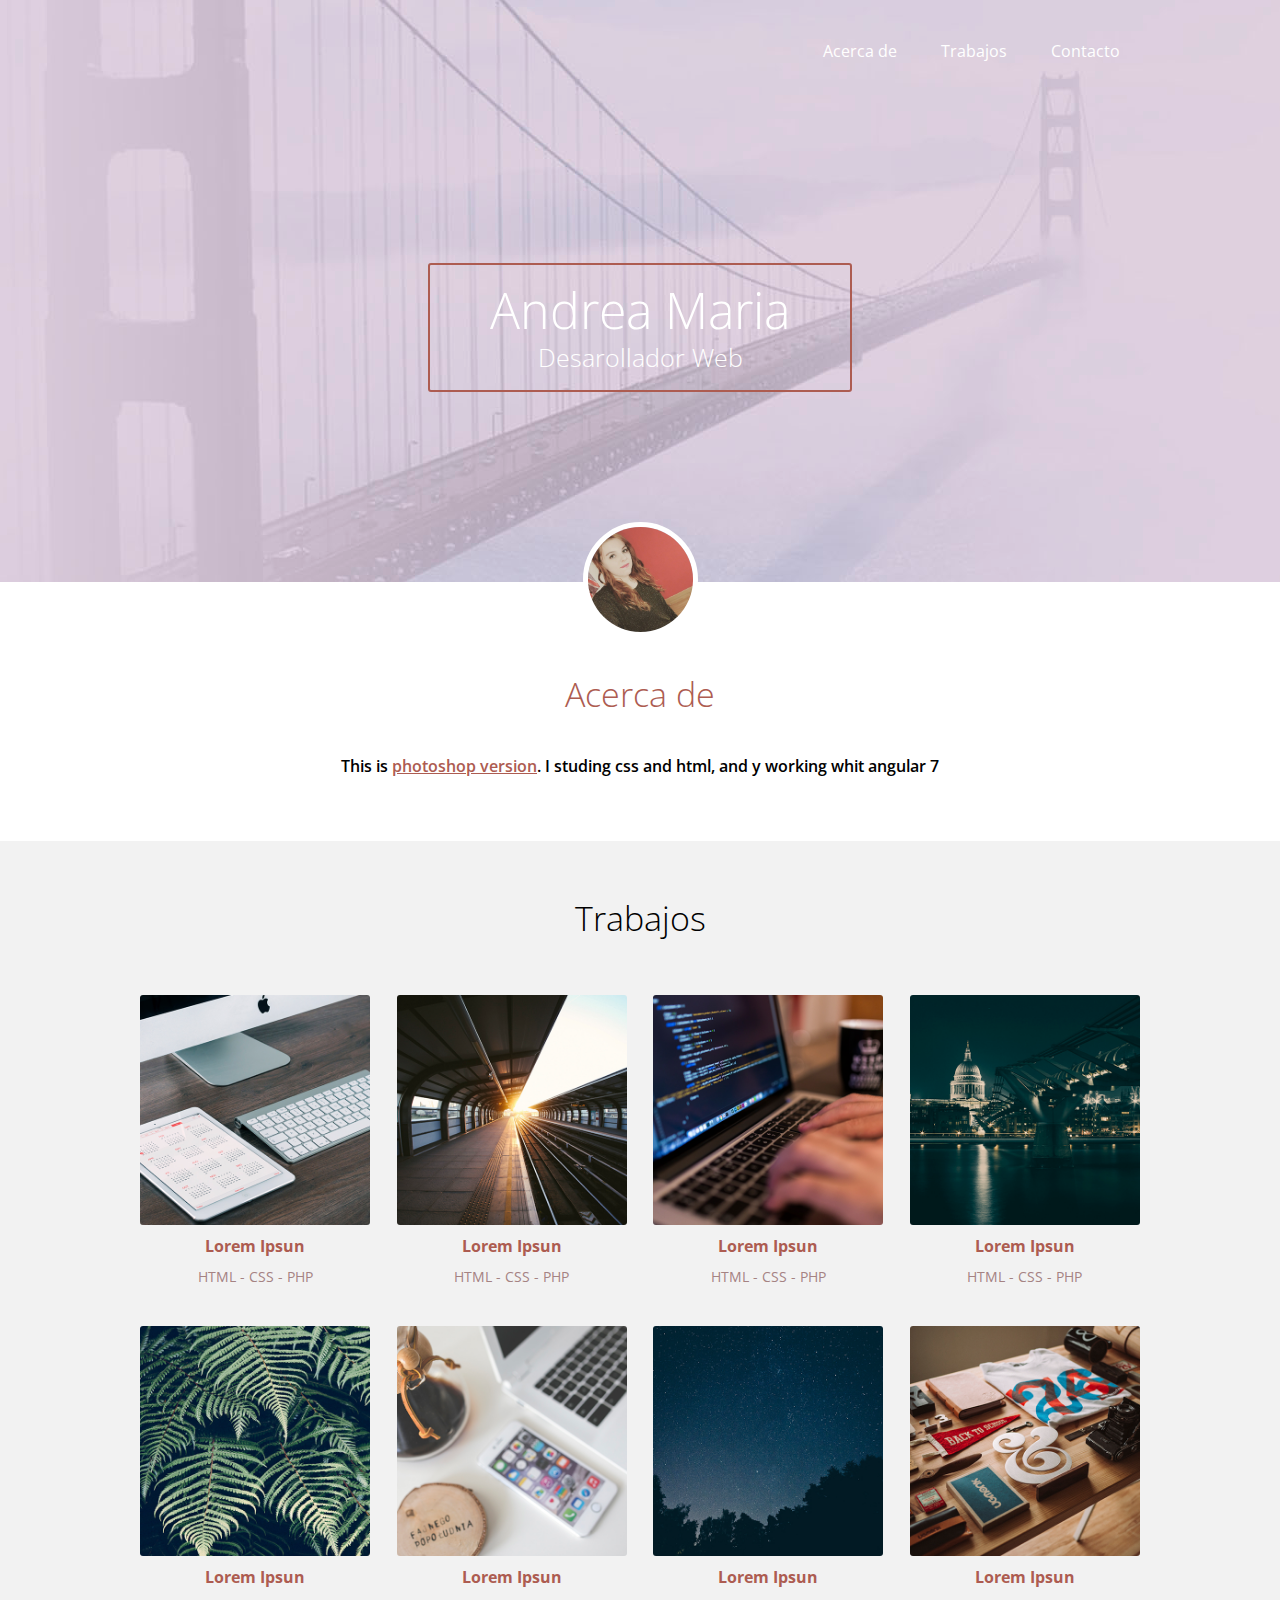
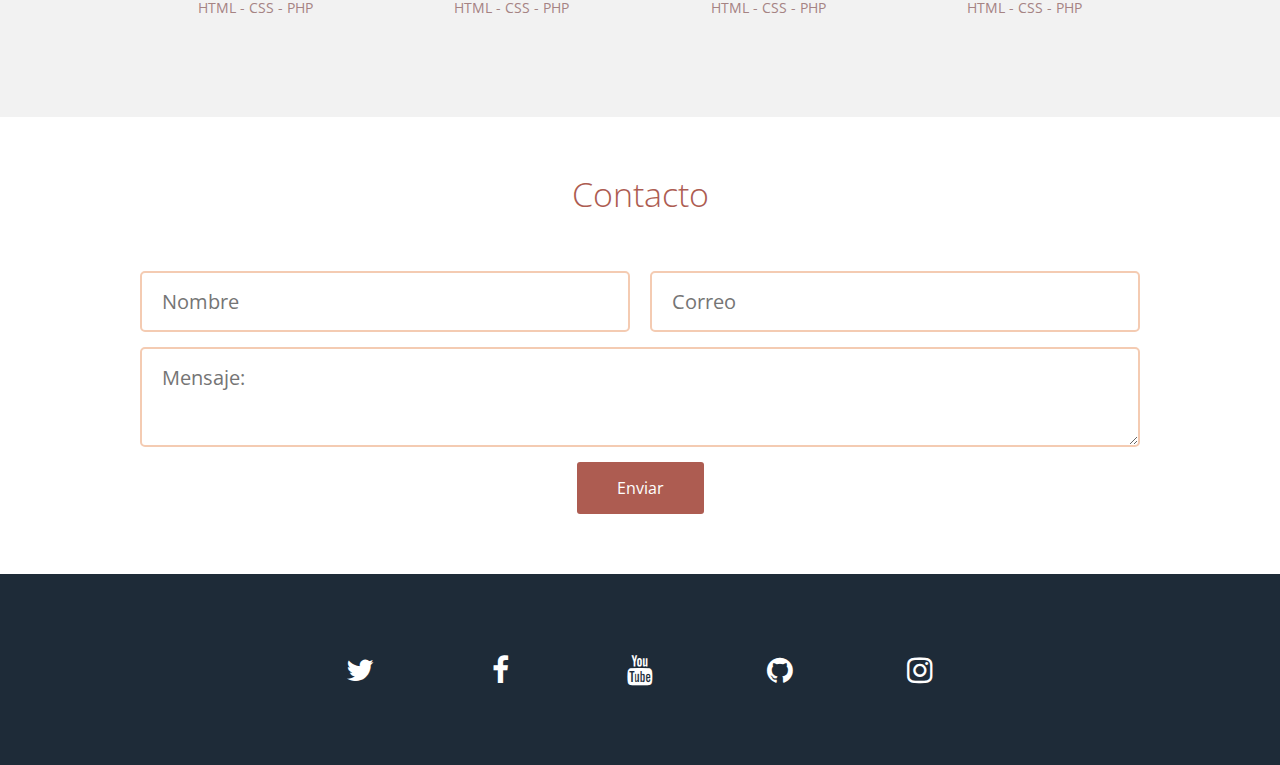
<file: index.html>
<!DOCTYPE html>
<html lang="es">

<head>
    <meta charset="UTF-8">
    <meta name="viewport" content="width=device-width, initial-scale=1.0">
    <title>Document</title>
    <link href="https://fonts.googleapis.com/css2?family=Open+Sans:ital,wght@0,400;0,600;1,400&display=swap" rel="stylesheet">
    <link rel="stylesheet" href="./css/normalize.css">
    <link rel="stylesheet" href="./assets/fontawesome/css/font-awesome.min.css">
    <link rel="stylesheet" href="./css/estilos.css">
</head>

<body>
    <header>
        <div class="contenedor">
            <nav class="menu">
                <a href="#">Acerca de </a>
                <a href="#">Trabajos</a>
                <a href="#">Contacto</a>

            </nav>
            <div class="contenedor-texto">
                <div class="texto">
                    <h1 class="nombre">Andrea Maria</h1>
                    <h1 class="profesion">Desarollador Web</h1>


                </div>
            </div>
        </div>
    </header>

    <section class="main">
        <section class="acerca-de">
            <div class="contenedor">
                <div class="foto">
                    <img src="./img/foto.jpg" width="115" height="115" alt="Andrea Maria">
                </div>

                <div class="texto">
                    <h3 class="titulo">Acerca de</h3>
                    <p>This is <span class="bold">photoshop version</span>. I studing css and html, and y working whit angular 7 </p>
                </div>
            </div>
        </section>
        <section class="trabajos">
            <div class="contenedor">
                <h3 class="titulo">Trabajos</h3>
                <div class="contenedor-trabajos">
                    <div class="trabajo">
                        <div class="thumb">
                            <img src="./img/trabajos/1.jpg" alt="">
                        </div>
                        <div class="descripcion">
                            <p class="nombre">Lorem Ipsun</p>
                            <p class="categoria">HTML - CSS - PHP</p>
                        </div>
                    </div>
                    <div class="trabajo">
                        <div class="thumb">
                            <img src="./img/trabajos/2.jpg" alt="">
                        </div>
                        <div class="descripcion">
                            <p class="nombre">Lorem Ipsun</p>
                            <p class="categoria">HTML - CSS - PHP</p>
                        </div>
                    </div>
                    <div class="trabajo">
                        <div class="thumb">
                            <img src="./img/trabajos/3.jpg" alt="">
                        </div>
                        <div class="descripcion">
                            <p class="nombre">Lorem Ipsun</p>
                            <p class="categoria">HTML - CSS - PHP</p>
                        </div>
                    </div>
                    <div class="trabajo">
                        <div class="thumb">
                            <img src="./img/trabajos/4.jpg" alt="">
                        </div>
                        <div class="descripcion">
                            <p class="nombre">Lorem Ipsun</p>
                            <p class="categoria">HTML - CSS - PHP</p>
                        </div>
                    </div>
                    <div class="trabajo">
                        <div class="thumb">
                            <img src="./img/trabajos/5.jpg" alt="">
                        </div>
                        <div class="descripcion">
                            <p class="nombre">Lorem Ipsun</p>
                            <p class="categoria">HTML - CSS - PHP</p>
                        </div>
                    </div>
                    <div class="trabajo">
                        <div class="thumb">
                            <img src="./img/trabajos/6.jpg" alt="">
                        </div>
                        <div class="descripcion">
                            <p class="nombre">Lorem Ipsun</p>
                            <p class="categoria">HTML - CSS - PHP</p>
                        </div>
                    </div>
                    <div class="trabajo">
                        <div class="thumb">
                            <img src="./img/trabajos/7.jpg" alt="">
                        </div>
                        <div class="descripcion">
                            <p class="nombre">Lorem Ipsun</p>
                            <p class="categoria">HTML - CSS - PHP</p>
                        </div>
                    </div>
                    <div class="trabajo">
                        <div class="thumb">
                            <img src="./img/trabajos/8.jpg" alt="">
                        </div>
                        <div class="descripcion">
                            <p class="nombre">Lorem Ipsun</p>
                            <p class="categoria">HTML - CSS - PHP</p>
                        </div>
                    </div>
                </div>

            </div>
        </section>
    </section>

    <footer>
        <section class="contacto">
            <div class="contenedor">
                <h3 class="titulo">Contacto</h3>
                <form class="formulario" action="">
                    <input type="text" placeholder="Nombre" name="nombre" required>
                    <input type="email" placeholder="Correo" name="correo" required>
                    <textarea name="mensaje" placeholder="Mensaje:"></textarea>
                    <input class="boton" type="submit" value="Enviar">
                </form>
            </div>
        </section>

        <section class="redes-sociales">
            <div class="contenedor">
                <a href="#" class="twitter"><i class="fa fa-twitter"></i></a>
                <a href="#" class="facebook"><i class="fa fa-facebook"></i></a>
                <a href="#" class="youtube"><i class="fa fa-youtube"></i></a>
                <a href="#" class="github"><i class="fa fa-github"></i></a>
                <a href="#" class="instagram"><i class="fa fa-instagram"></i></a>
            </div>

        </section>
    </footer>

</body>

</html>
</file>
<file: css/estilos.css>
* {
    margin: 0;
    padding: 0;
    -webkit-box-sizing: border-box;
    -moz-box-sizing: border-box;
    box-sizing: border-box;
}

body {
    background: #fff;
    font-family: "Open Sans";
    font-size: 16px;
}

.contenedor {
    width: 90%;
    max-width: 1000px;
    margin: auto;
    overflow: hidden;
}


/* ----- ----- HEADER ----- ----- */

header {
    background: url("../img/bg.jpg") #AD5C51;
    background-repeat: no-repeat;
    background-position: center;
    max-height: 600px;
}

header .menu {
    margin: 40px 0;
    text-align: right;
}

header .menu a {
    margin: 0 20px;
    color: white;
    padding-bottom: 9px;
    font-size: 1em;
    display: inline-block;
    text-decoration: none;
    border-bottom: 2px solid transparent;
}

header .menu a:hover {
    border-bottom: 2px solid #AD5C51;
}

header .contenedor-texto {
    display: flex;
    justify-content: center;
    align-content: center;
    margin: 190px 0;
}

header .contenedor-texto .texto {
    border: 2px solid #AD5C51;
    border-radius: 3px;
    display: inline-block;
    text-align: center;
    padding: 20px 60px;
}

header .contenedor-texto .texto h1,
header .contenedor-texto .texto h2 {
    color: #fff;
    font-weight: 300;
    margin: 0;
}

header .contenedor-texto .texto .nombre {
    margin-bottom: 10px;
    font-size: 50px;
    line-height: 50px;
}

header .contenedor-texto .texto .profesion {
    font-size: 25px;
    line-height: 25px;
}


/* ----- ----- MAIN ----- ----- */

.main .contenedor {
    overflow: visible;
}

.main .acerca-de {
    text-align: center;
}

.main .acerca-de .foto {
    margin-top: -60px;
}

.main .acerca-de .foto img {
    border-radius: 50%;
    vertical-align: top;
    border: 5px solid white;
}

.main .acerca-de .texto {
    color: black;
    font-weight: 600;
    font-size: 1em;
    line-height: 30px;
    width: 80%;
    margin: 40px auto 60px auto;
}

.main .acerca-de .texto .titulo {
    font-size: 34px;
    margin-bottom: 40px;
    line-height: 34px;
    font-weight: 300;
    color: #AD5C51;
    text-align: center;
}

.main .acerca-de .texto .bold {
    color: #AD5C51;
    text-decoration: underline;
}

.main .trabajos {
    background: #f2f2f2;
    padding: 60px 0;
}

.main .trabajos .contenedor {
    overflow: hidden;
}

.main .trabajos .titulo {
    font-size: 34px;
    line-height: 34px;
    margin-bottom: 60px;
    font-weight: 300;
    color: black;
    text-align: center;
}

.main .trabajos .contenedor-trabajos {
    display: flex;
    flex-direction: rows;
    flex-wrap: wrap;
    justify-content: space-between;
}

.main .trabajos .contenedor-trabajos .trabajo {
    width: 23%;
    margin-bottom: 40px;
}

.main .trabajos .contenedor-trabajos .trabajo .thumb {
    width: 100%;
    margin-bottom: 10px;
}

.main .trabajos .contenedor-trabajos .trabajo .thumb img {
    vertical-align: top;
    width: 100%;
    border-radius: 3px;
}

.main .trabajos .contenedor-trabajos .trabajo .descripcion {
    text-align: center;
}

.main .trabajos .contenedor-trabajos .trabajo .descripcion .nombre {
    font-weight: 700;
    color: #AD5C51;
    margin-bottom: 10px;
}

.main .trabajos .contenedor-trabajos .trabajo .descripcion .categoria {
    font-size: 14px;
    color: #a58383;
}


/* ----- ----- FOOTER ----- ----- */

footer .contacto {
    padding: 60px 0;
}

footer .contacto .titulo {
    font-size: 34px;
    line-height: 34px;
    margin-bottom: 60px;
    font-weight: 300;
    color: #AD5C51;
    text-align: center;
}

footer .contacto .formulario {
    display: flex;
    flex-wrap: wrap;
    justify-content: space-between;
}

footer .contacto .formulario input[type="text"],
footer .contacto .formulario input[type="email"],
footer .contacto .formulario textarea {
    border: 2px solid #F4CBB2;
    border-radius: 5px;
    padding: 15px 20px;
    font-size: 20px;
    color: #080707;
}

footer .contacto .formulario input[type="text"],
footer .contacto .formulario input[type="email"] {
    width: 49%;
    margin-bottom: 15px;
}

footer .contacto .formulario textarea {
    width: 100%;
    height: 100px;
    min-width: 100%;
    margin-bottom: 15px;
    min-height: 100px;
    max-height: 300px;
}

footer .contacto .formulario .boton {
    margin: auto;
    background: #AD5C51;
    color: #fff;
    border: none;
    border-radius: 3px;
    padding: 15px 40px;
}

footer .contacto .formulario .boton:hover {
    background: #F4CBB2;
}

footer .redes-sociales {
    background: #1e2b38;
    padding: 60px 0;
}

footer .redes-sociales .contenedor {
    display: flex;
    justify-content: center;
}

footer .redes-sociales .contenedor a {
    color: #fff;
    text-align: center;
    width: 100px;
    font-size: 30px;
    padding: 15px 0;
    display: block;
    margin: 0 20px;
    border-radius: 3px;
}

footer .redes-sociales .contenedor .twitter:hover {
    background: #55acee;
}

footer .redes-sociales .contenedor .facebook:hover {
    background: #3b5998;
}

footer .redes-sociales .contenedor .youtube:hover {
    background: #cd201f;
}

footer .redes-sociales .contenedor .github:hover {
    background: #666666;
}

footer .redes-sociales .contenedor .instagram:hover {
    background: #3f729b;
}


/* ----- ----- MEDIA QUERIES ----- ----- */

@media screen and (max-width: 800px) {
    header .menu {
        text-align: center;
    }
    .main .trabajos .contenedor-trabajos .trabajo {
        width: 46%;
    }
}

@media screen and (max-width: 500px) {
    header .contenedor-texto .texto .nombre {
        font-size: 35px;
    }
    header .contenedor-texto .texto .profesion {
        font-size: 18px;
    }
    footer .redes-sociales .contenedor {
        flex-wrap: wrap;
    }
    footer .redes-sociales .contenedor a {
        padding: 20px;
    }
}


/*# sourceMappingURL=estilos.css.map */
</file>
